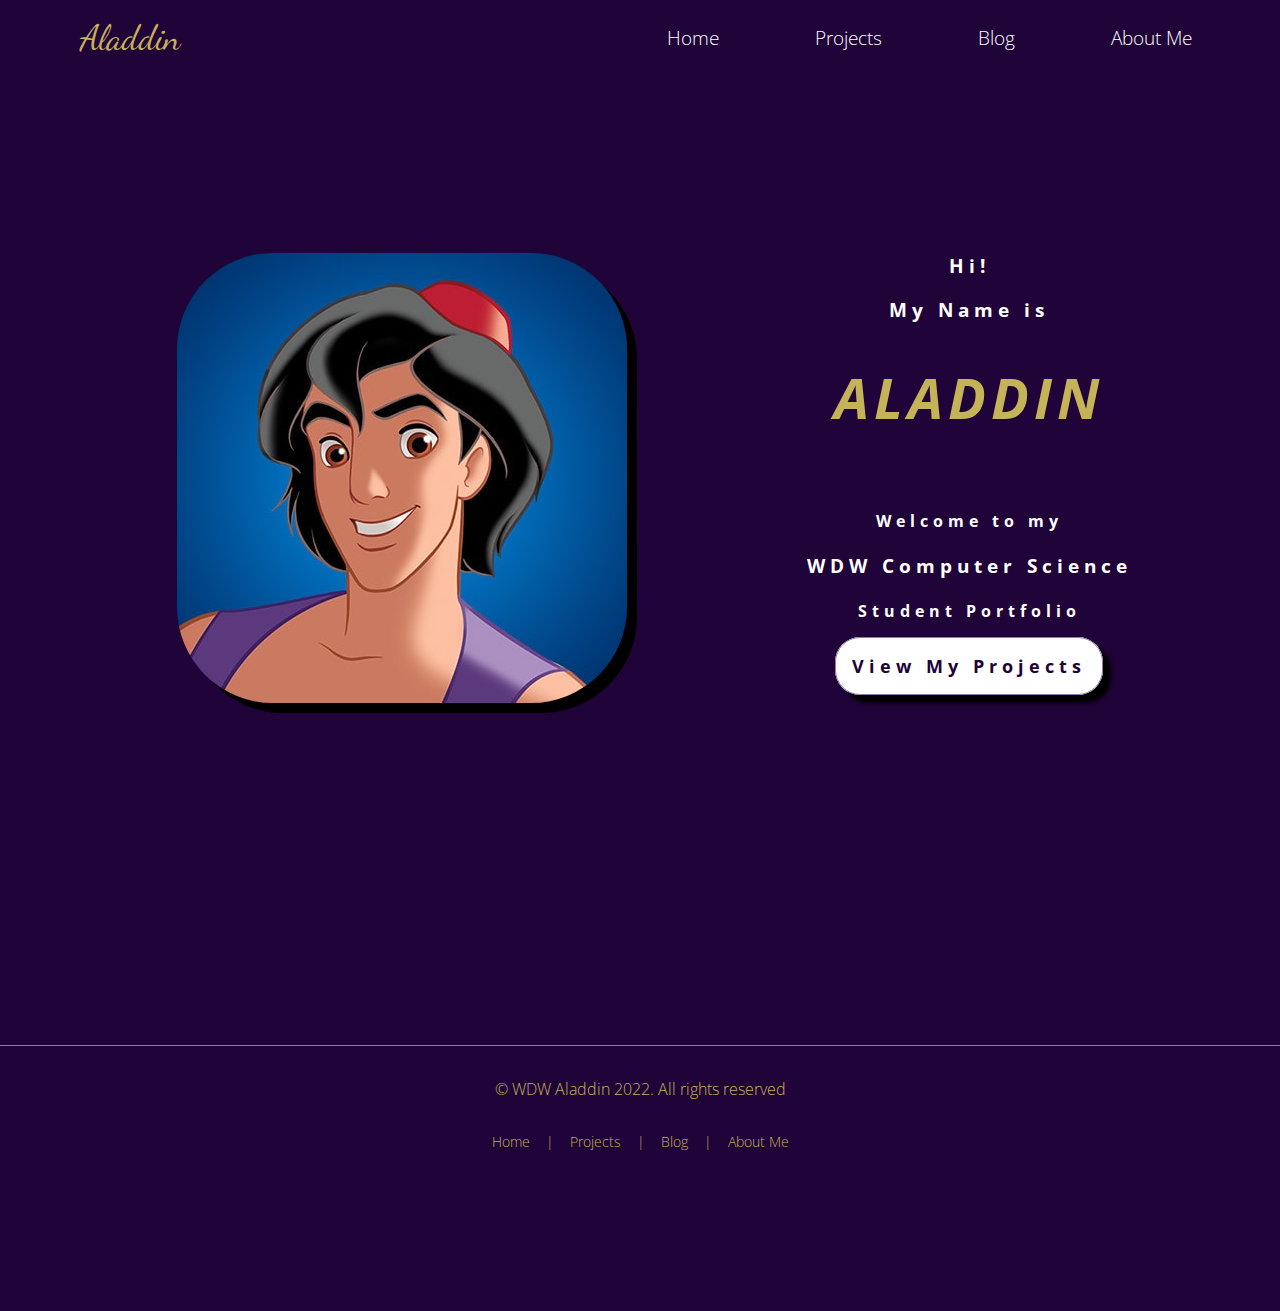
<file: index.html>
<!DOCTYPE html>
<html lang="en">
<head>
    <meta charset="UTF-8">
    <meta name="viewport" content="width=device-width, initial-scale=1.0">
    <meta http-equiv="X-UA-Compatible" content="ie=edge">
    <link rel="stylesheet" href="style.css">
    <link rel="stylesheet" href="nav.css">
    
    <title>Aladdin's Portfolio</title>
</head>
<body>
    <!-- Navigation Menu -->
    <nav class = "navbar">
        <!-- logo -->
        <div class = "logo">Aladdin</div>
        <!-- Hamburger toggle -->
        <a href = "#" class = "toggle-button">
            <span class = "bar"></span>
            <span class = "bar"></span>
            <span class = "bar"></span>
        </a>
        <!-- page navigation links -->
        <div class = "navbar-links">
            <ul>
                <li><a href = "index.html">Home</a></li>
                <li><a href = "project.html">Projects</a></li>
                <li><a href = "blog.html">Blog</a></li>
                <li><a href = "aboutMe.html">About Me</a></li>
            </ul> <!-- close ul list --->
        </div> <!-- close navbar links class -->
    </nav> <!-- close navbar class -->
    
    <section class = "hero">
            <div class = "heroImage">
                <img src = "assets/aladdin2.jpeg"></img>
            </div> <!-- close heroImage class -->
            <div class = "heroText">
                <div class = "heroTextTop">
                    <h3>Hi!</h3>
                    <h3>My Name is</h3>
                    <h1 class = "heroName"><em>Aladdin</em></h1>
                </div>
                <div class = "heroTextBottom">
                    <h4>Welcome to my</h4>
                    <h3>WDW Computer Science</h3>
                    <h4>Student Portfolio</h4>
                </div>
                <div class = "heroButton">
                    <a href= "project.html" class = "button">View My Projects</a>
                </div>
            </div>
    </section>
    
    <footer>
        <p class = "copyright">&copy; WDW Aladdin 2022.  All rights reserved</p>
        <ul class = "bottomNav">
            <li><a href = "index.html">Home</a></li>
            <li class = "divider">|</li>
            <li><a href="projects.html">Projects</a></li>
            <li class = "divider">|</li>
            <li><a href="blog.html">Blog</a></li>
            <li class = "divider">|</li>
            <li><a href="aboutMe.html">About Me</a></li>
        </ul>
    </footer>
    <script type="text/javascript" src="script.js"></script>
</body>
</html>
</file>
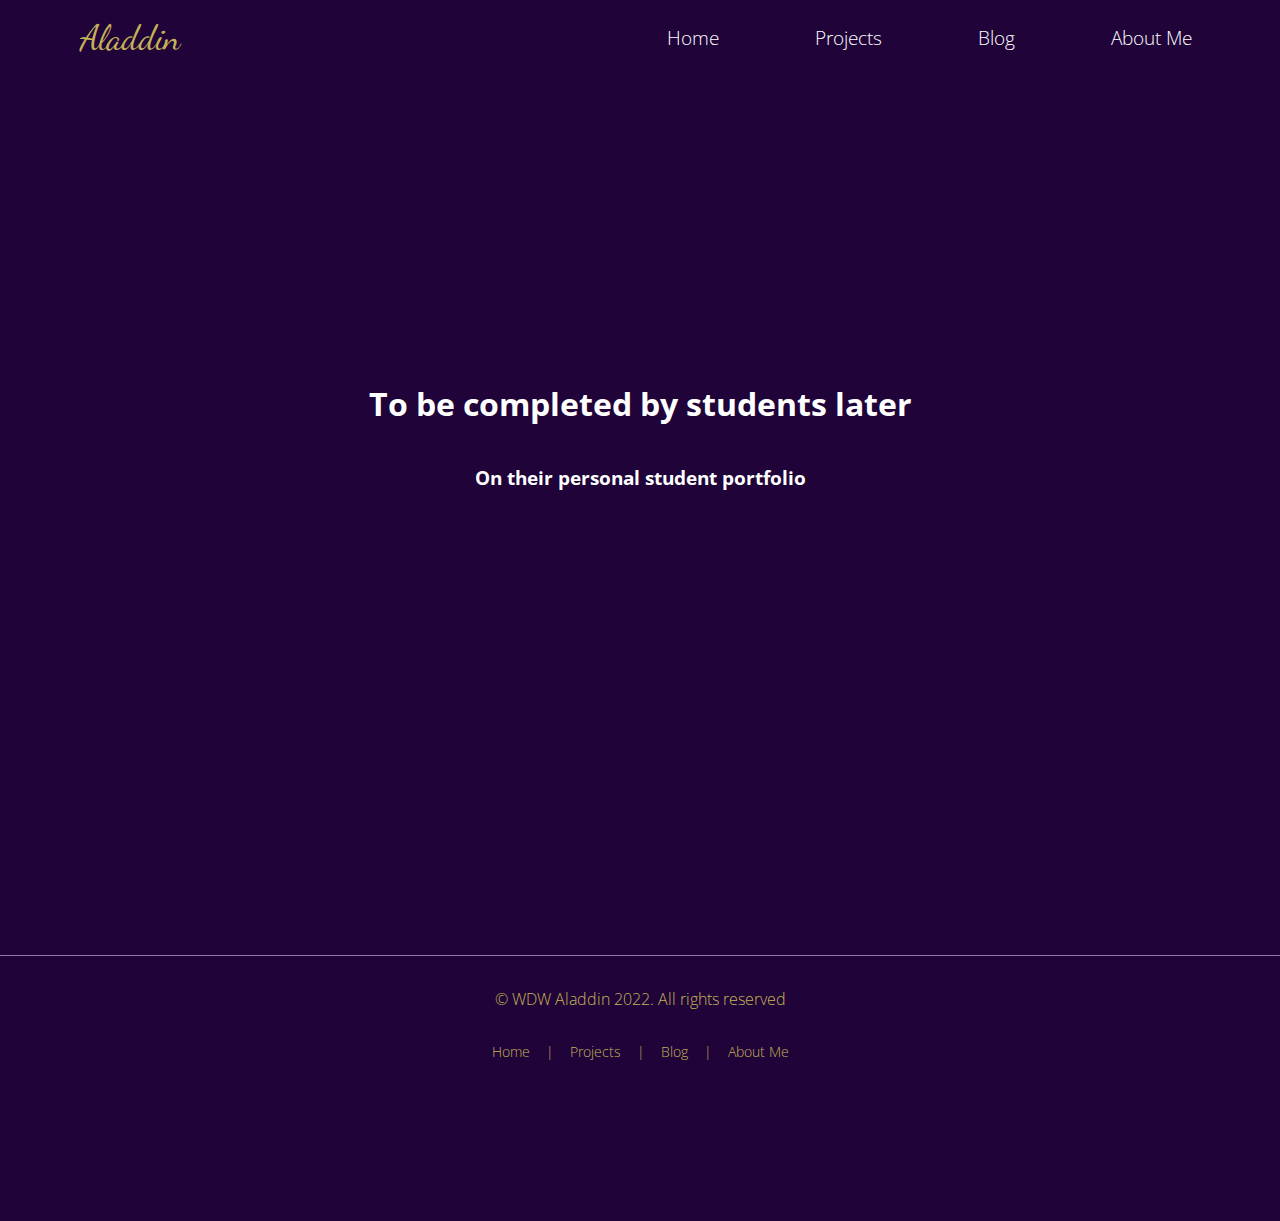
<file: aboutMe.html>
<!DOCTYPE html>
<html lang="en">
<head>
    <meta charset="UTF-8">
    <meta name="viewport" content="width=device-width, initial-scale=1.0">
    <meta http-equiv="X-UA-Compatible" content="ie=edge">
    <link rel="stylesheet" href="style.css">
    <link rel="stylesheet" href="nav.css">
    
    <title>About Me</title>
</head>
<body>
    <!-- Navigation Menu -->
    <nav class = "navbar">
        <!-- logo -->
        <div class = "logo">Aladdin</div>
        <!-- Hamburger toggle -->
        <a href = "#" class = "toggle-button">
            <span class = "bar"></span>
            <span class = "bar"></span>
            <span class = "bar"></span>
        </a>
        <!-- page navigation links -->
        <div class = "navbar-links">
            <ul>
                <li><a href = "index.html">Home</a></li>
                <li><a href = "project.html">Projects</a></li>
                <li><a href = "blog.html">Blog</a></li>
                <li><a href = "aboutMe.html">About Me</a></li>
            </ul> <!-- close ul list --->
        </div> <!-- close navbar links class -->
    </nav> <!-- close navbar class -->
    <section class = "filler">
        <h1>To be completed by students later</h1>
        <h3>On their personal student portfolio</h3>
    </section>
    
    <footer>
        <p class = "copyright">&copy; WDW Aladdin 2022.  All rights reserved</p>
        <ul class = "bottomNav">
            <li><a href = "index.html">Home</a></li>
            <li class = "divider">|</li>
            <li><a href="projects.html">Projects</a></li>
            <li class = "divider">|</li>
            <li><a href="blog.html">Blog</a></li>
            <li class = "divider">|</li>
            <li><a href="aboutMe.html">About Me</a></li>
        </ul>
    </footer>
    <script type="text/javascript" src="script.js"></script>
</body>
</html>
</file>
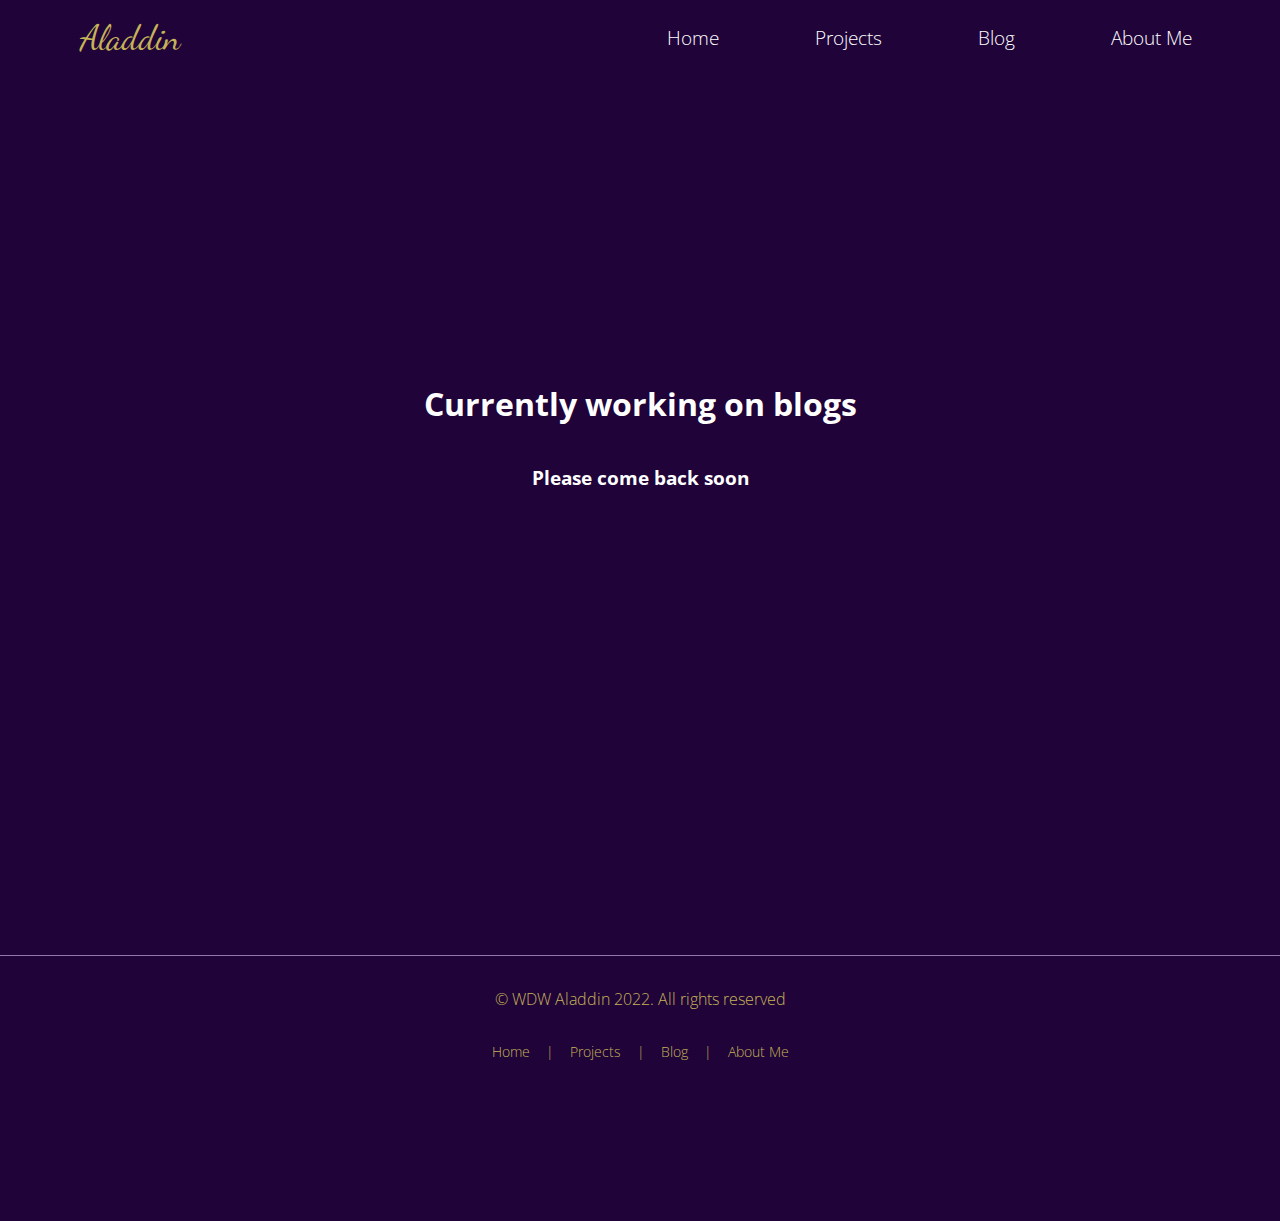
<file: blog.html>
<!DOCTYPE html>
<html lang="en">
<head>
    <meta charset="UTF-8">
    <meta name="viewport" content="width=device-width, initial-scale=1.0">
    <meta http-equiv="X-UA-Compatible" content="ie=edge">
    <link rel="stylesheet" href="style.css">
    <link rel="stylesheet" href="nav.css">
    
    <title>Aladdin's Portfolio</title>
</head>
<body>
    <!-- Navigation Menu -->
    <nav class = "navbar">
        <!-- logo -->
        <div class = "logo">Aladdin</div>
        <!-- Hamburger toggle -->
        <a href = "#" class = "toggle-button">
            <span class = "bar"></span>
            <span class = "bar"></span>
            <span class = "bar"></span>
        </a>
        <!-- page navigation links -->
        <div class = "navbar-links">
            <ul>
                <li><a href = "index.html">Home</a></li>
                <li><a href = "project.html">Projects</a></li>
                <li><a href = "blog.html">Blog</a></li>
                <li><a href = "aboutMe.html">About Me</a></li>
            </ul> <!-- close ul list --->
        </div> <!-- close navbar links class -->
    </nav> <!-- close navbar class -->
    <section class = "filler">
        <h1>Currently working on blogs</h1>
        <h3>Please come back soon</h3>
    </section>
    
    
    <footer>
        <p class = "copyright">&copy; WDW Aladdin 2022.  All rights reserved</p>
        <ul class = "bottomNav">
            <li><a href = "index.html">Home</a></li>
            <li class = "divider">|</li>
            <li><a href="projects.html">Projects</a></li>
            <li class = "divider">|</li>
            <li><a href="blog.html">Blog</a></li>
            <li class = "divider">|</li>
            <li><a href="aboutMe.html">About Me</a></li>
        </ul>
    </footer>
    <script type="text/javascript" src="script.js"></script>
</body>
</html>
</file>
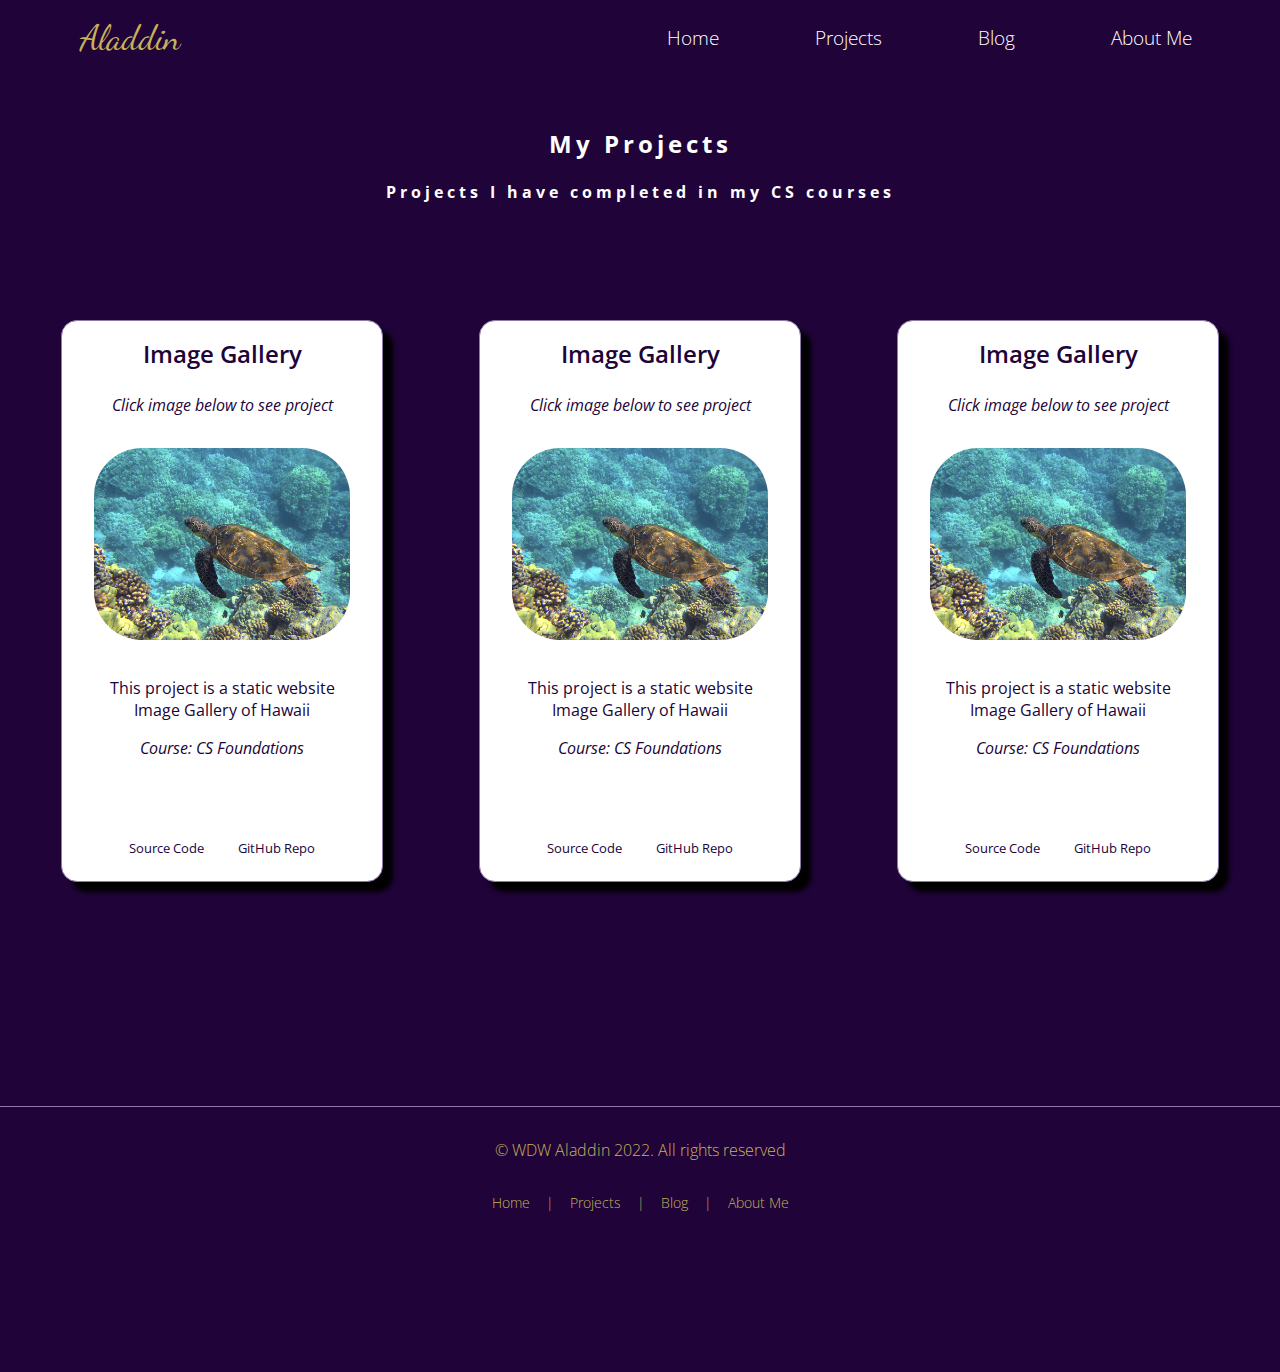
<file: project.html>
<!DOCTYPE html>
<html lang="en">
<head>
    <meta charset="UTF-8">
    <meta name="viewport" content="width=device-width, initial-scale=1.0">
    <meta http-equiv="X-UA-Compatible" content="ie=edge">
    <link rel="stylesheet" href="style.css">
    <link rel="stylesheet" href="nav.css">
    <link rel="stylesheet" href="https://cdnjs.cloudflare.com/ajax/libs/font-awesome/6.2.0/css/all.min.css" integrity="sha512-xh6O/CkQoPOWDdYTDqeRdPCVd1SpvCA9XXcUnZS2FmJNp1coAFzvtCN9BmamE+4aHK8yyUHUSCcJHgXloTyT2A==" crossorigin="anonymous" referrerpolicy="no-referrer"/>
    <title>Aladdin's Projects</title>
</head>
<body>
    <!-- Navigation Menu -->
    <nav class = "navbar">
        <!-- logo -->
        <div class = "logo">Aladdin</div>
        <!-- Hamburger toggle -->
        <a href = "#" class = "toggle-button">
            <span class = "bar"></span>
            <span class = "bar"></span>
            <span class = "bar"></span>
        </a>
        <!-- page navigation links -->
        <div class = "navbar-links">
            <ul>
                <li><a href = "index.html">Home</a></li>
                <li><a href = "project.html">Projects</a></li>
                <li><a href = "blog.html">Blog</a></li>
                <li><a href = "aboutMe.html">About Me</a></li>
            </ul> <!-- close ul list --->
        </div> <!-- close navbar links class -->
    </nav> <!-- close navbar class -->
    
   <!-- Project header -->
   <header class = "projectsHeader">
       <h2>My Projects</h2>
       <h4>Projects I have completed in my CS courses</h4>
   </header>
    <!-- Project Cards -->
    <section class = "projectGallery">
        <div class = "projectCard">
            <h2>Image Gallery</h2>
            <p><em>Click image below to see project</em></p>
            <a href="https://csf2223.github.io/imagegallery-SierraDan/"><img src="assets/sea-turtle-547162_1920.jpg"></img></a>
            <p>This project is a static website Image Gallery of Hawaii</p>
            <p><em>Course: CS Foundations</em></p>
            <div class = "projectIcons">
                <div class = "sourceCode">
                    <a href="assets/ImageGalleryCode.pdf"><i class="fa-solid fa-file"></i></a>
                    <p>Source Code</p>
                </div>
                <div class = "githubRepo">
                    <a href="https://github.com/CSF2223/imagegallery-SierraDan"><i class="fa-brands fa-github"></i></a>
                    <p>GitHub Repo</p>
                </div>
            </div>
        </div>
    
     <!-- Project Cards -->
    
        <div class = "projectCard">
            <h2>Image Gallery</h2>
            <p><em>Click image below to see project</em></p>
            <a href="https://csf2223.github.io/imagegallery-SierraDan/"><img src="assets/sea-turtle-547162_1920.jpg"></img></a>
            <p>This project is a static website Image Gallery of Hawaii</p>
            <p><em>Course: CS Foundations</em></p>
            <div class = "projectIcons">
                <div class = "sourceCode">
                    <a href="assets/ImageGalleryCode.pdf"><i class="fa-solid fa-file"></i></a>
                    <p>Source Code</p>
                </div>
                <div class = "githubRepo">
                    <a href="https://github.com/CSF2223/imagegallery-SierraDan"><i class="fa-brands fa-github"></i></a>
                    <p>GitHub Repo</p>
                </div>
            </div>
        </div>
   
     <!-- Project Cards -->
   
        <div class = "projectCard">
            <h2>Image Gallery</h2>
            <p><em>Click image below to see project</em></p>
            <a href="https://csf2223.github.io/imagegallery-SierraDan/"><img src="assets/sea-turtle-547162_1920.jpg"></img></a>
            <p>This project is a static website Image Gallery of Hawaii</p>
            <p><em>Course: CS Foundations</em></p>
            <div class = "projectIcons">
                <div class = "sourceCode">
                    <a href="assets/ImageGalleryCode.pdf"><i class="fa-solid fa-file"></i></a>
                    <p>Source Code</p>
                </div>
                <div class = "githubRepo">
                    <a href="https://github.com/CSF2223/imagegallery-SierraDan"><i class="fa-brands fa-github"></i></a>
                    <p>GitHub Repo</p>
                </div>
            </div>
        </div>
    </section>
    <footer>
        <p class = "copyright">&copy; WDW Aladdin 2022.  All rights reserved</p>
        <ul class = "bottomNav">
            <li><a href = "index.html">Home</a></li>
            <li class = "divider">|</li>
            <li><a href="projects.html">Projects</a></li>
            <li class = "divider">|</li>
            <li><a href="blog.html">Blog</a></li>
            <li class = "divider">|</li>
            <li><a href="aboutMe.html">About Me</a></li>
        </ul>
    </footer>
    <script type="text/javascript" src="script.js"></script>
</body>
</html>
</file>
<file: style.css>
/*
Color Palette
background color: #200439
primary: #512C73
secondary: #361356
tertiary: #6F4D8F
accent: #9277AC
vegasGold: #c5b358
white: #fff
black: #000  
*/
html {
    box-sizing: border-box;
}

body {
    margin: 0;
    padding: 0;
    font-family: 'Open Sans', sans-serif;
    font-weight: 300;
    background-color: #200439;
    color: #fff;
}
.hero {
    display: flex;
    flex-direction: column;
    justify-content: space-evenly;
    align-items: center;
}
.heroImage {
    padding: 2rem;
}
.heroImage img {
    border-radius: 6rem;
    box-shadow: 10px 10px #000;
    width: 100%;
    height: auto;
}
.heroText {
    font-size: 0.7rem;
    padding-bottom: 2rem;
    text-align: center;
    letter-spacing: 5px;
}
.heroName {
    color: #c5b358;
    font-size: 2.5rem;
    text-transform: uppercase;
}
.heroTextTop {
    padding: 1rem;
}
.heroTextBotom {
    padding: 1rem;
}
.heroButton {
    margin: 2rem;
}
.button {
    background-color: #fff;
    padding: 1rem;
    border: 1px solid #9277AC;
    border-radius: 25px;
    font-size: 0.9rem;
    font-weight: 700;
    color: #200439;
    text-decoration: none;
    box-shadow: 8px 8px 4px #000;
}
.button:hover {
    background-color: #361356;
    color: #c5b358;
    transform: scale(1.5);
    /* (150% zoom - Note: if the zoom is too large, it will go outside of the viewport) */
}

.projectsHeader {
    margin: 1.5rem 3rem;
    text-align: center;
    padding: 0.5rem;
    letter-spacing: 4px;
}
.projectCard {
    background-color: #fff;
    color: #200439;
    margin: 4rem 3rem;
    padding: 0.5rem 2rem;
    text-align: center;
    border: 1px solid #9277AC;
    border-radius: 1rem;
    box-shadow: 10px 10px 5px #000;
}
.projectCard img {
    width: 100%;
    height: auto;
    border-radius: 3rem;
    margin: 1rem 0;
}
.projectCard h2 {
    margin: 0.5rem 1rem 1.5rem 1rem;
    font-weight: 600;
}
.projectCard p {
    font-size: 1rem;
    font-weight: 400;
}
.projectIcons {
    display: flex;
    justify-content: space-evenly;
    font-size: 1.2rem;
    margin-top: 2rem;
}
.projectIcons p {
    margin: 0 0 1rem 0;
    font-size: 0.8rem;
}
.fa-github {
    font-size: 2.2rem;
    padding: 1.5rem;
}
.fa-file {
    font-size: 2.2rem;
    padding: 1.5rem;
}
footer {
    text-align: center;
    color: #c5b358;
    margin: 10rem 0;
    border-top: 1px solid #9277AC;
}
.copyright {
    margin: 1rem;
    padding: 1rem;
    font-size: 1rem;
    color: #c5b358;
    display: block;
}
.filler {
    display: flex;
    flex-direction: column;
    justify-content: center;
    align-items: center;
    margin: 0;
    height: 80vh;
}
@media (min-width: 800px) {
    .hero {
        flex-direction: row;
        justify-content: space-evenly;
        align-items: center;
        height: 90vh;
    }
    .heroText {
        font-size: 1rem;
    }
    .heroName {
        font-size: 3.5rem;
    }
    .button {
        font-size: 1.1rem;
    }
    .projectGallery {
        display: flex;
        flex-direction: row;
        justify-content: center;
        flex-wrap: wrap;
    }
    .projectCard {
        max-width: 20%;
    }
}
</file>
<file: nav.css>
@import url('https://fonts.googleapis.com/css2?family=Dancing+Script:wght@400;700&family=Open+Sans:wght@300;400;600;700&display=swap');

.navbar {
    display: flex;
    justify-content: space-between;
    align-items: center;
    padding: 0 2.5rem;
}
.logo {
    font-size: 2.2rem;
    margin: 0.75rem 2.5rem;
    color: #c5b358;
    font-family: 'Dancing Script', cursive;
}
.navbar-links ul {
    margin: 0;
    padding: 0;
    display: flex;
}
.navbar-links li {
    list-style: none;
    padding: 1rem;
    font-size: 1.2rem;
}
.navbar-links li a {
    text-decoration: none;
    color: #fff;
    padding: 0.5rem 2rem;
    display: block;
}
.navbar-links li:hover {
    background-color: #361356;
}
.toggle-button {
    position: absolute;
    top: 1.5rem;
    right: 1.5rem;
    display: none;
    flex-direction: column;
    justify-content: space-between;
    width: 30px;
    height: 20px;
}
.toggle-button .bar {
    height: 3px;
    width: 100%;
    background-color: #fff;
    border-radius: 10px;
}
.bottomNav {
    margin: 0;
    padding: 0;
    display: flex;
    justify-content: center;
    align-items: center;
}
.bottomNav li {
    list-style: none;
    font-size: 0.9rem;
    padding: 0 0.5rem;
}
.bottomNav li a {
    text-decoration: none;
    color: #c5b358;
    display: block;
}

@media (max-width: 800px) {
    .toggle-button {
        display: flex;
    }
    .navbar-links {
        display: none;
        width: 100%;
    }
    .navbar {
        flex-direction: column;
        align-items: flex-start;
    }
    .navbar-links ul {
        width: 100%;
        flex-direction: column;
    }
    .navbar-links li {
        text-align: center;
    }
    .navbar-links.active {
        display: flex;
        
    }
}
</file>
